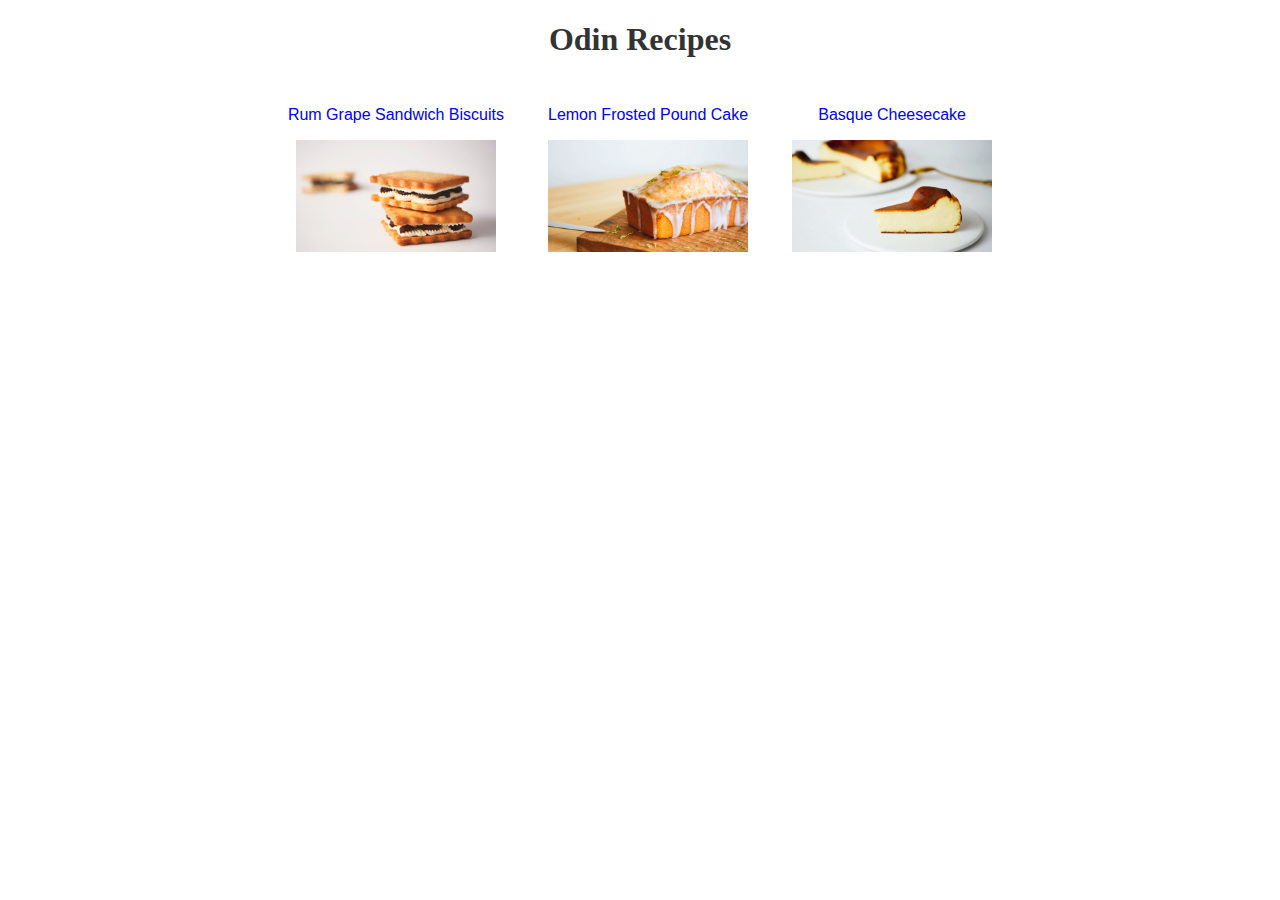
<file: index.html>
<!DOCTYPE html>
<html lang="en">
<head>
  <meta charset="UTF-8">
  <meta name="viewport" content="width=device-width, initial-scale=1.0">
  <title>Odin Recipes</title>
  <link rel="stylesheet" href="style.css">
</head>
<body>
  <h1 id="index-title">Odin Recipes</h1>
  <ul class="nav">
    <li>
      <div>
        <a href="./recipes/Rum_Grape_Sandwich_Biscuits.html">Rum Grape Sandwich Biscuits
          <br>
          <img src="../images/Rum_Grape_Sandwich_Biscuits_cover.jpg" alt="Rum Raisin Butter Sandwich Cookies(finished dish)" class="preview-img">
        </a>
        </div>
    </li>
    <li>
      <div>
        <a href="./recipes/Lemon_Frosted_Pound_Cake.html">Lemon Frosted Pound Cake
          <br>
          <img src="./images/Lemon_Pound_Cake_cover.jpg" alt="Lemon Frosted Pound Cake(finished dish)" class="preview-img">
        </a>
      </div>
    </li>
    <li>
      <div>
        <a href="./recipes/Basque_Cheesecake.html">Basque Cheesecake
          <br>
          <img src="./images/Basque_Cheesecake_cover.jpg" alt="Basque Cheesecake(finished dish)" class="preview-img">
        </a>
      </div>
    </li>
  </ul>
</body>
</html>
</file>
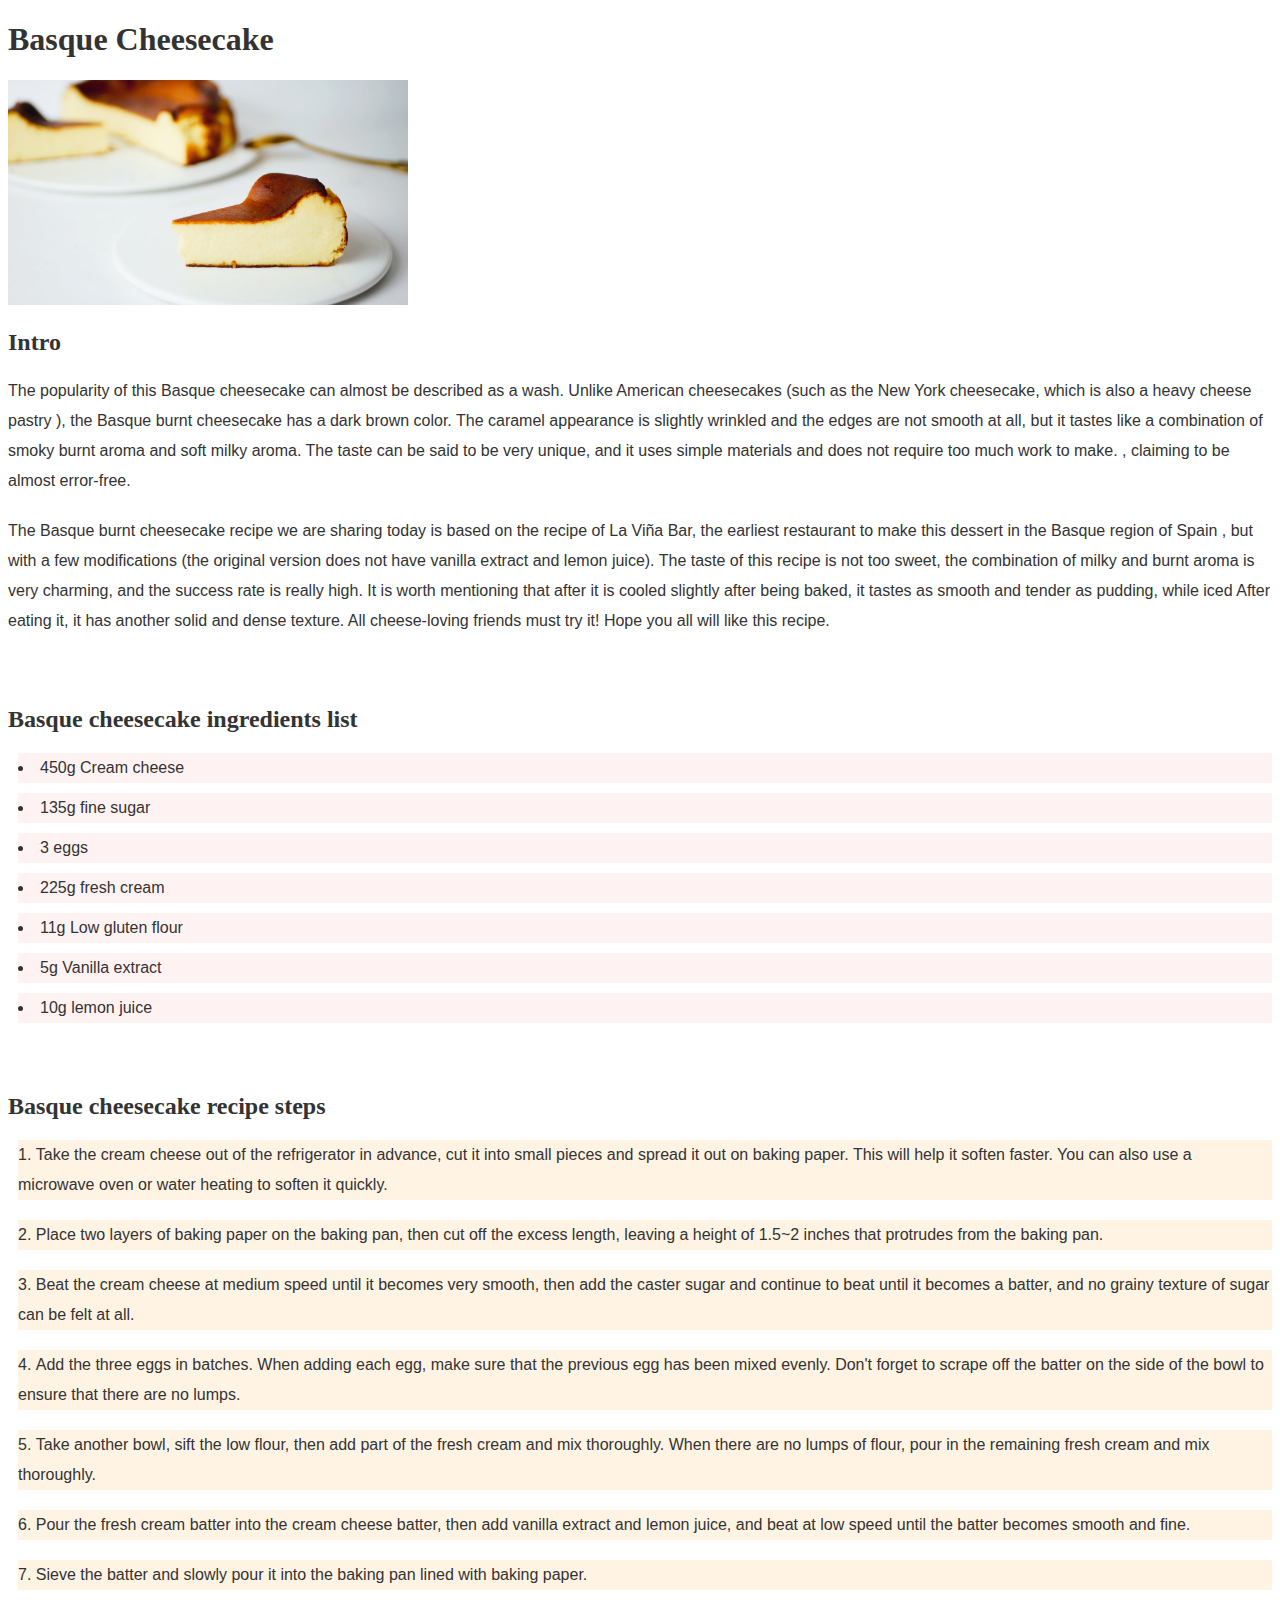
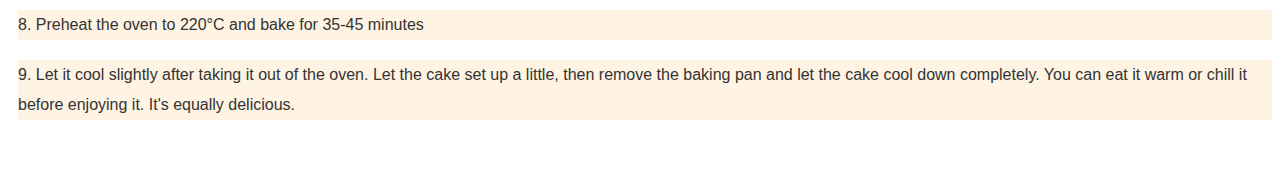
<file: recipes/Basque_Cheesecake.html>
<!DOCTYPE html>
<html lang="en">
<head>
  <meta charset="UTF-8">
  <meta name="viewport" content="width=device-width, initial-scale=1.0">
  <title>Basque Cheesecake</title>
  <link rel="stylesheet" href="../style.css">
  <style>
    ul,
    ol {
      padding-inline-start: 10px;
    }
  </style>
</head>
<body>
  <h1>Basque Cheesecake</h1>
  <img src="../images/Basque_Cheesecake_cover.jpg" alt="Basque Cheesecake(finished dish)" width="400" height=auto>

  <div class="intro">
    <h2>Intro</h2>
    <p>
      The popularity of this Basque cheesecake can almost be described as a wash. Unlike American cheesecakes (such as the New York cheesecake, which is also a heavy cheese pastry ), the Basque burnt cheesecake has a dark brown color. The caramel appearance is slightly wrinkled and the edges are not smooth at all, but it tastes like a combination of smoky burnt aroma and soft milky aroma. The taste can be said to be very unique, and it uses simple materials and does not require too much work to make. , claiming to be almost error-free.
    </p>
    <p>
      The Basque burnt cheesecake recipe we are sharing today is based on the recipe of La Viña Bar, the earliest restaurant to make this dessert in the Basque region of Spain , but with a few modifications (the original version does not have vanilla extract and lemon juice). The taste of this recipe is not too sweet, the combination of milky and burnt aroma is very charming, and the success rate is really high. It is worth mentioning that after it is cooled slightly after being baked, it tastes as smooth and tender as pudding, while iced After eating it, it has another solid and dense texture. All cheese-loving friends must try it! Hope you all will like this recipe.
    </p>
  </div>

  <div class="ingredients">
    <h2>Basque cheesecake ingredients list</h2>
    <ul>
      <li>450g Cream cheese</li>
      <li>135g fine sugar</li>
      <li>3 eggs</li>
      <li>225g fresh cream</li>
      <li>11g Low gluten flour</li>
      <li>5g Vanilla extract</li>
      <li>10g lemon juice</li>
    </ul>
  </div>
  <div class="steps">
    <h2>Basque cheesecake recipe steps</h2>
    <ol>
      <li>
        Take the cream cheese out of the refrigerator in advance, cut it into small pieces and spread it out on baking paper. This will help it soften faster. You can also use a microwave oven or water heating to soften it quickly.
      </li>
      <li>Place two layers of baking paper on the baking pan, then cut off the excess length, leaving a height of 1.5~2 inches that protrudes from the baking pan.
      </li>
      <li>Beat the cream cheese at medium speed until it becomes very smooth, then add the caster sugar and continue to beat until it becomes a batter, and no grainy texture of sugar can be felt at all.
      </li>
      <li>
        Add the three eggs in batches. When adding each egg, make sure that the previous egg has been mixed evenly. Don't forget to scrape off the batter on the side of the bowl to ensure that there are no lumps.
      </li>
      <li>
        Take another bowl, sift the low flour, then add part of the fresh cream and mix thoroughly. When there are no lumps of flour, pour in the remaining fresh cream and mix thoroughly.
      </li>
      <li>
        Pour the fresh cream batter into the cream cheese batter, then add vanilla extract and lemon juice, and beat at low speed until the batter becomes smooth and fine.
      </li>
      <li>
        Sieve the batter and slowly pour it into the baking pan lined with baking paper.
      </li>
      <li>
        Preheat the oven to 220°C and bake for 35-45 minutes
      </li>
      <li>
        Let it cool slightly after taking it out of the oven. Let the cake set up a little, then remove the baking pan and let the cake cool down completely. You can eat it warm or chill it before enjoying it. It's equally delicious.
      </li>
    </ol>
  </div>
</body>
</html>
</file>
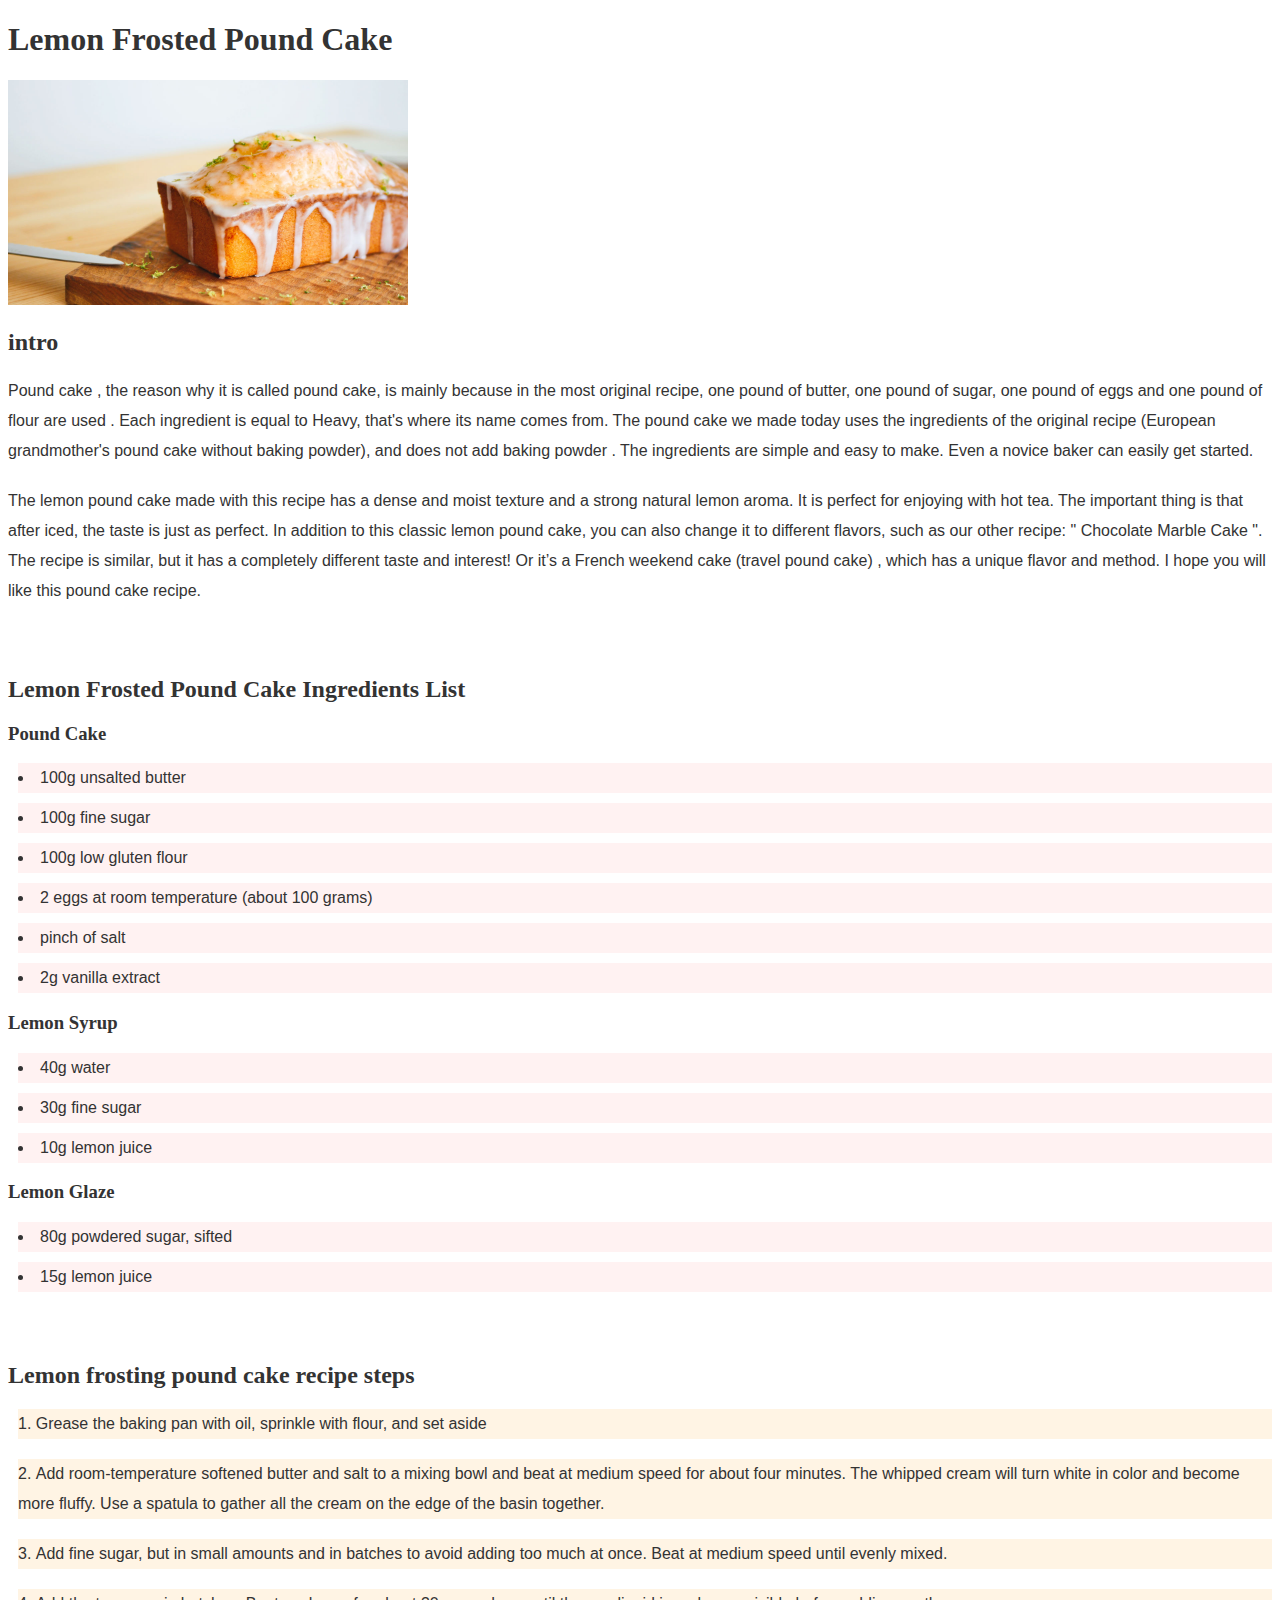
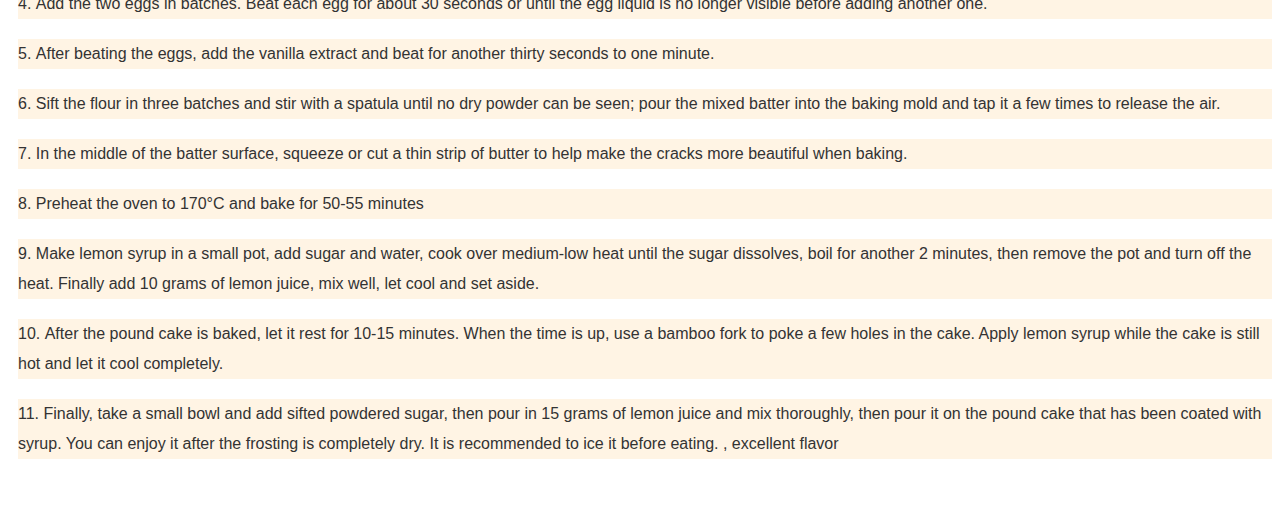
<file: recipes/Lemon_Frosted_Pound_Cake.html>
<!DOCTYPE html>
<html lang="en">
<head>
  <meta charset="UTF-8">
  <meta name="viewport" content="width=device-width, initial-scale=1.0">
  <title>Lemon Frosted Pound Cake</title>
  <link rel="stylesheet" href="../style.css">
  <style>
    ul,
    ol {
      padding-inline-start: 10px;
    }
  </style>
</head>
<body>
  <h1>Lemon Frosted Pound Cake</h1>
  <img src="../images/Lemon_Pound_Cake_cover.jpg" alt="Lemon Frosted Pound Cake(finished dish)" width="400" height="225">

  <div class="intro">
    <h2>intro</h2>
    <p>Pound cake , the reason why it is called pound cake, is mainly because in the most original recipe, one pound of butter, one pound of sugar, one pound of eggs and one pound of flour are used . Each ingredient is equal to Heavy, that's where its name comes from.
      The pound cake we made today uses the ingredients of the original recipe (European grandmother's pound cake without baking powder), and does not add baking powder . The ingredients are simple and easy to make. Even a novice baker can easily get started.
    </p>
    <p>
      The lemon pound cake made with this recipe has a dense and moist texture and a strong natural lemon aroma. It is perfect for enjoying with hot tea. The important thing is that after iced, the taste is just as perfect.
  In addition to this classic lemon pound cake, you can also change it to different flavors, such as our other recipe: " Chocolate Marble Cake ". The recipe is similar, but it has a completely different taste and interest!
  Or it’s a French weekend cake (travel pound cake) , which has a unique flavor and method. I hope you will like this pound cake recipe.
    </p>
  </div>

  <div class="ingredients">
    <h2>Lemon Frosted Pound Cake Ingredients List</h2>
    
    <h3>Pound Cake</h3>
    <ul>
      <li>100g unsalted butter</li>
      <li>100g fine sugar</li>
      <li>100g low gluten flour</li>
      <li>2 eggs at room temperature (about 100 grams)</li>
      <li>pinch of salt</li>
      <li>2g vanilla extract</li>
    </ul>
  
    <h3>Lemon Syrup</h3>
    <ul>
      <li>40g water</li>
      <li>30g fine sugar</li>
      <li>10g lemon juice</li>
    </ul>

    <h3>Lemon Glaze</h3>
    <ul>
      <li>80g powdered sugar, sifted</li>
      <li>15g lemon juice</li>
    </ul>
  </div>
  
  <div class="steps">
    <h2>Lemon frosting pound cake recipe steps</h2>
    <ol>
      <li>
        Grease the baking pan with oil, sprinkle with flour, and set aside
      </li>
      <li>
        Add room-temperature softened butter and salt to a mixing bowl and beat at medium speed for about four minutes. The whipped cream will turn white in color and become more fluffy. Use a spatula to gather all the cream on the edge of the basin together.
      </li>
      <li>
        Add fine sugar, but in small amounts and in batches to avoid adding too much at once. Beat at medium speed until evenly mixed.
      </li>
      <li>
        Add the two eggs in batches. Beat each egg for about 30 seconds or until the egg liquid is no longer visible before adding another one.
      </li>
      <li>
        After beating the eggs, add the vanilla extract and beat for another thirty seconds to one minute.
      </li>
      <li>
        Sift the flour in three batches and stir with a spatula until no dry powder can be seen; pour the mixed batter into the baking mold and tap it a few times to release the air.
      </li>
      <li>
        In the middle of the batter surface, squeeze or cut a thin strip of butter to help make the cracks more beautiful when baking.
      </li>
      <li>
        Preheat the oven to 170°C and bake for 50-55 minutes
      </li>
      <li>
        Make lemon syrup in a small pot, add sugar and water, cook over medium-low heat until the sugar dissolves, boil for another 2 minutes, then remove the pot and turn off the heat. Finally add 10 grams of lemon juice, mix well, let cool and set aside.
      </li>
      <li>
        After the pound cake is baked, let it rest for 10-15 minutes. When the time is up, use a bamboo fork to poke a few holes in the cake. Apply lemon syrup while the cake is still hot and let it cool completely.
      </li>
      <li>
        Finally, take a small bowl and add sifted powdered sugar, then pour in 15 grams of lemon juice and mix thoroughly, then pour it on the pound cake that has been coated with syrup. You can enjoy it after the frosting is completely dry. It is recommended to ice it before eating. , excellent flavor
      </li>
    </ol>
  </div>
</body>
</html>
</file>
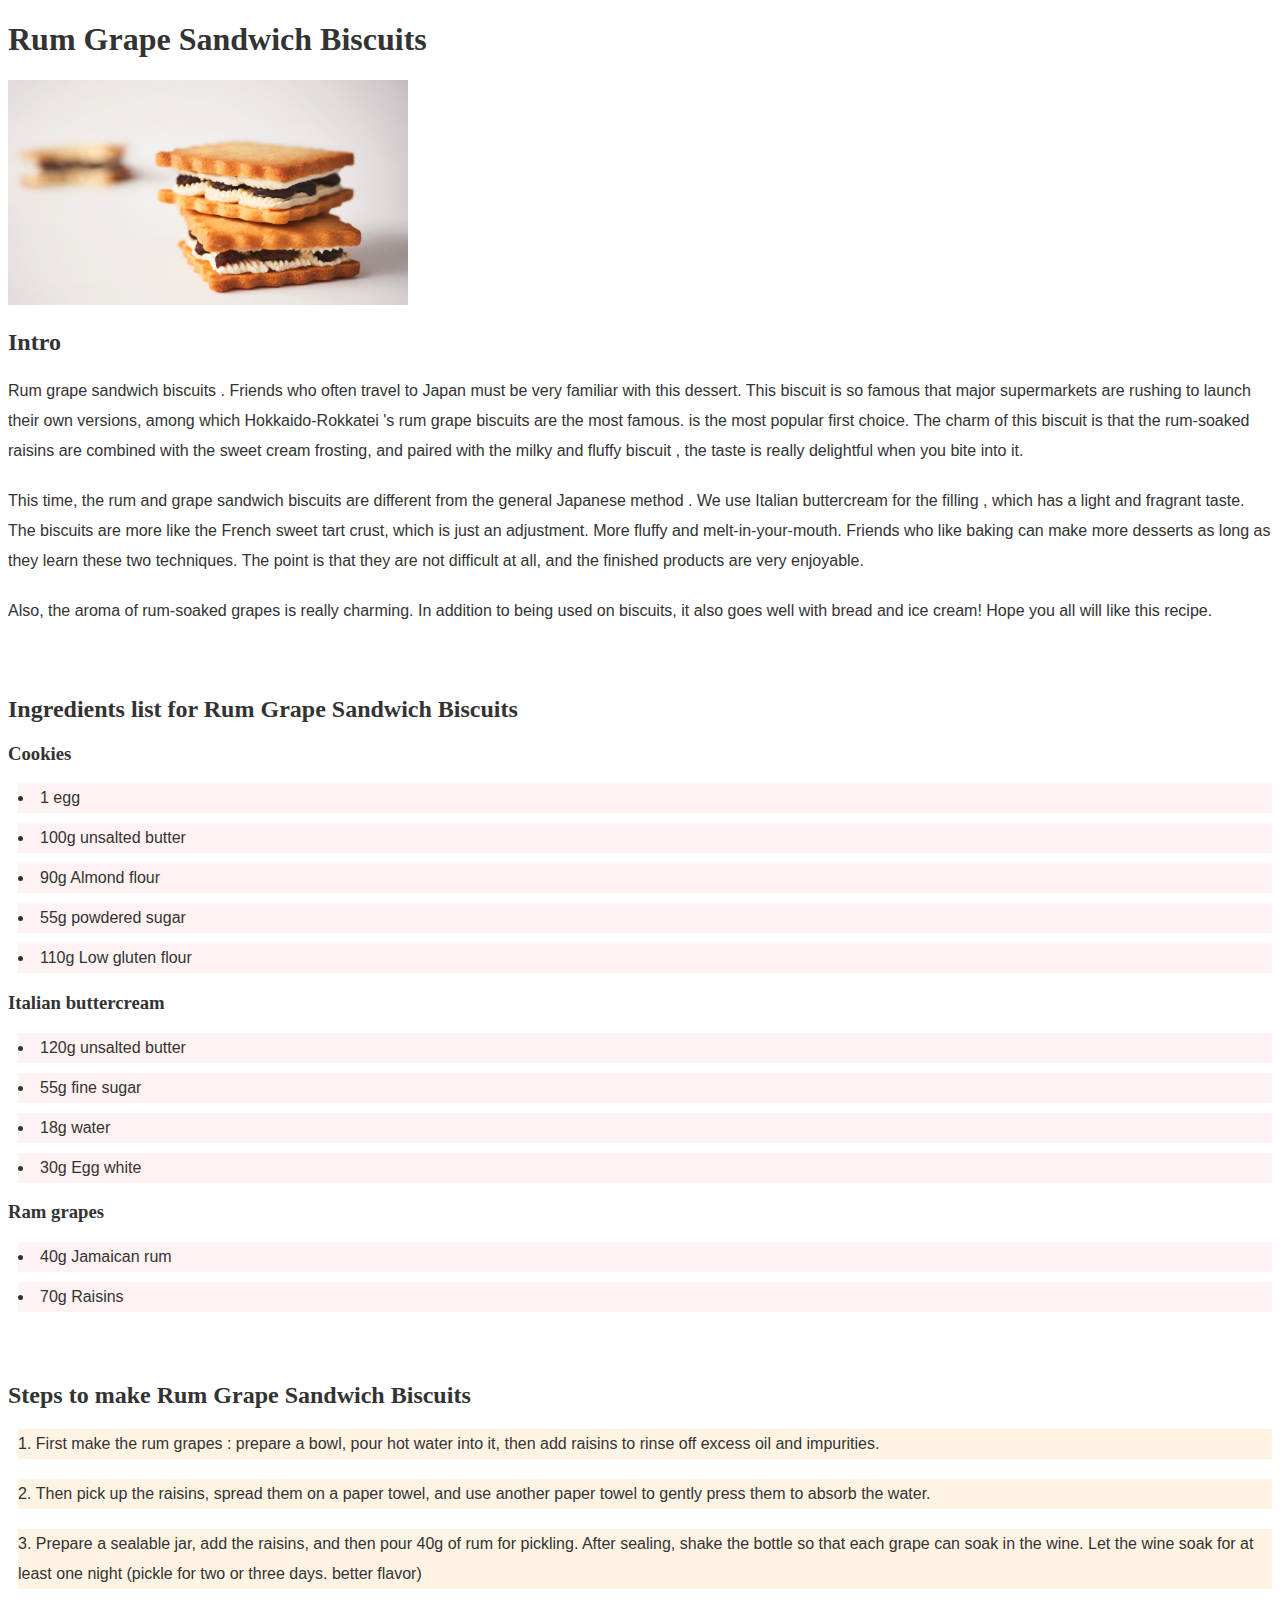
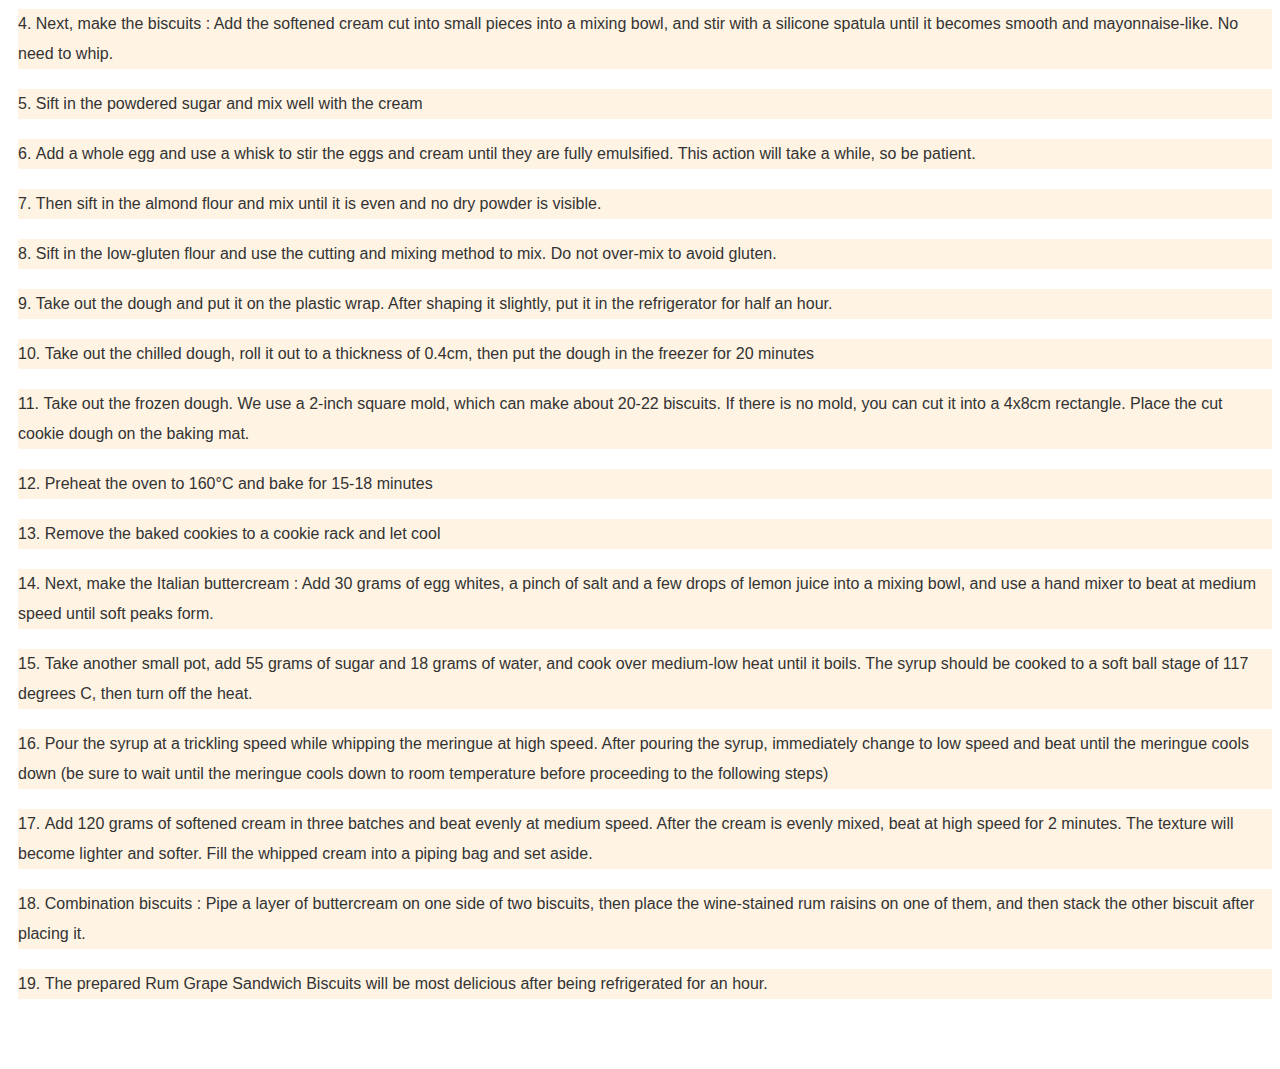
<file: recipes/Rum_Grape_Sandwich_Biscuits.html>
<!DOCTYPE html>
<html lang="en">
<head>
  <meta charset="UTF-8">
  <meta name="viewport" content="width=device-width, initial-scale=1.0">
  <title>Rum Grape Sandwich Biscuits</title>
  <link rel="stylesheet" href="../style.css">
  <style>
    ul,
    ol {
      padding-inline-start: 10px;
    }
  </style>
</head>
<body>
  <h1>Rum Grape Sandwich Biscuits</h1>
  <img src="../images/Rum_Grape_Sandwich_Biscuits_cover.jpg" alt="Rum Raisin Butter Sandwich Cookies(finished dish)" width="400" height="225">
  
  <div class="intro">
    <h2>Intro</h2>
    <p>Rum grape sandwich biscuits . Friends who often travel to Japan must be very familiar with this dessert. This biscuit is so famous that major supermarkets are rushing to launch their own versions, among which Hokkaido-Rokkatei 's rum grape biscuits are the most famous. is the most popular first choice.
      The charm of this biscuit is that the rum-soaked raisins are combined with the sweet cream frosting, and paired with the milky and fluffy biscuit , the taste is really delightful when you bite into it.
    </p>
    <p>This time, the rum and grape sandwich biscuits are different from the general Japanese method . We use Italian buttercream for the filling , which has a light and fragrant taste. The biscuits are more like the French sweet tart crust, which is just an adjustment. More fluffy and melt-in-your-mouth. Friends who like baking can make more desserts as long as they learn these two techniques. The point is that they are not difficult at all, and the finished products are very enjoyable. 
    </p>
    <p>Also, the aroma of rum-soaked grapes is really charming. In addition to being used on biscuits, it also goes well with bread and ice cream! Hope you all will like this recipe.
    </p>
  </div>
  
  <div class="ingredients">
    <h2>Ingredients list for Rum Grape Sandwich Biscuits</h2>
    <h3>Cookies</h3>
    <ul>
      <li>1 egg</li>
      <li>100g unsalted butter</li>
      <li>90g Almond flour</li>
      <li>55g powdered sugar</li>
      <li>110g Low gluten flour</li>
    </ul>
    
    <h3>Italian buttercream</h3>
    <ul>
      <li>120g unsalted butter</li>
      <li>55g fine sugar</li>
      <li>18g water</li>
      <li>30g Egg white</li>
    </ul>
  
    <h3>Ram grapes</h3>
    <ul>
      <li>40g Jamaican rum</li>
      <li>70g Raisins</li>
    </ul>
  </div>
  <div class="steps">
    <h2>Steps to make Rum Grape Sandwich Biscuits</h2>
    <ol>
      <li>First make the rum grapes : prepare a bowl, pour hot water into it, then add raisins to rinse off excess oil and impurities.
      </li>
      <li>Then pick up the raisins, spread them on a paper towel, and use another paper towel to gently press them to absorb the water.
      </li>
      <li>Prepare a sealable jar, add the raisins, and then pour 40g of rum for pickling. After sealing, shake the bottle so that each grape can soak in the wine. Let the wine soak for at least one night (pickle for two or three days. better flavor)
      </li>
      <li>Next, make the biscuits : Add the softened cream cut into small pieces into a mixing bowl, and stir with a silicone spatula until it becomes smooth and mayonnaise-like. No need to whip.
      </li>
      <li>Sift in the powdered sugar and mix well with the cream
      </li>
      <li>Add a whole egg and use a whisk to stir the eggs and cream until they are fully emulsified. This action will take a while, so be patient.
      </li>
      <li>Then sift in the almond flour and mix until it is even and no dry powder is visible.
      </li>
      <li>Sift in the low-gluten flour and use the cutting and mixing method to mix. Do not over-mix to avoid gluten.
      </li>
      <li>Take out the dough and put it on the plastic wrap. After shaping it slightly, put it in the refrigerator for half an hour.
      </li>
      <li>Take out the chilled dough, roll it out to a thickness of 0.4cm, then put the dough in the freezer for 20 minutes
      </li>
      <li>Take out the frozen dough. We use a 2-inch square mold, which can make about 20-22 biscuits. If there is no mold, you can cut it into a 4x8cm rectangle. Place the cut cookie dough on the baking mat.
      </li>
      <li>Preheat the oven to 160°C and bake for 15-18 minutes
      </li>
      <li>Remove the baked cookies to a cookie rack and let cool
      </li>
      <li>Next, make the Italian buttercream : Add 30 grams of egg whites, a pinch of salt and a few drops of lemon juice into a mixing bowl, and use a hand mixer to beat at medium speed until soft peaks form.
      </li>
      <li>Take another small pot, add 55 grams of sugar and 18 grams of water, and cook over medium-low heat until it boils. The syrup should be cooked to a soft ball stage of 117 degrees C, then turn off the heat.
      </li>
      <li>Pour the syrup at a trickling speed while whipping the meringue at high speed. After pouring the syrup, immediately change to low speed and beat until the meringue cools down (be sure to wait until the meringue cools down to room temperature before proceeding to the following steps)
      </li>
      <li>Add 120 grams of softened cream in three batches and beat evenly at medium speed. After the cream is evenly mixed, beat at high speed for 2 minutes. The texture will become lighter and softer. Fill the whipped cream into a piping bag and set aside.
      </li>
      <li>Combination biscuits : Pipe a layer of buttercream on one side of two biscuits, then place the wine-stained rum raisins on one of them, and then stack the other biscuit after placing it.
      </li>
      <li>The prepared Rum Grape Sandwich Biscuits will be most delicious after being refrigerated for an hour.
      </li>
    </ol>
  </div>
</body>
</html>
</file>
<file: style.css>
body {
  color: #333333;
}

p,
li {
  font-family: Tahoma, sans-serif;
}

p,
ul,
ol {
  line-height: 30px;
}

p {
  margin-bottom: 20px;
}

.intro,
.ingredients,
.steps {
  margin-bottom: 70px;
}

#index-title {
  text-align: center;
}

a {
  text-decoration: none;
}

.nav {
  list-style-type: none;
  text-align: center; 
  padding: 0;
  margin: 0;
}

.nav li {
display: inline-block;
padding: 20px;
}

.preview-img {
  width: 200px;
  height: auto;
  padding: 10px 0;
}

.ingredients li {
  list-style-position: inside;
  background-color: #ffcccc41;
  margin: 10px 0;
}

.steps li{
  list-style-position: inside;
  background-color: #ffeacc88;
  margin: 20px 0;
}
</file>
